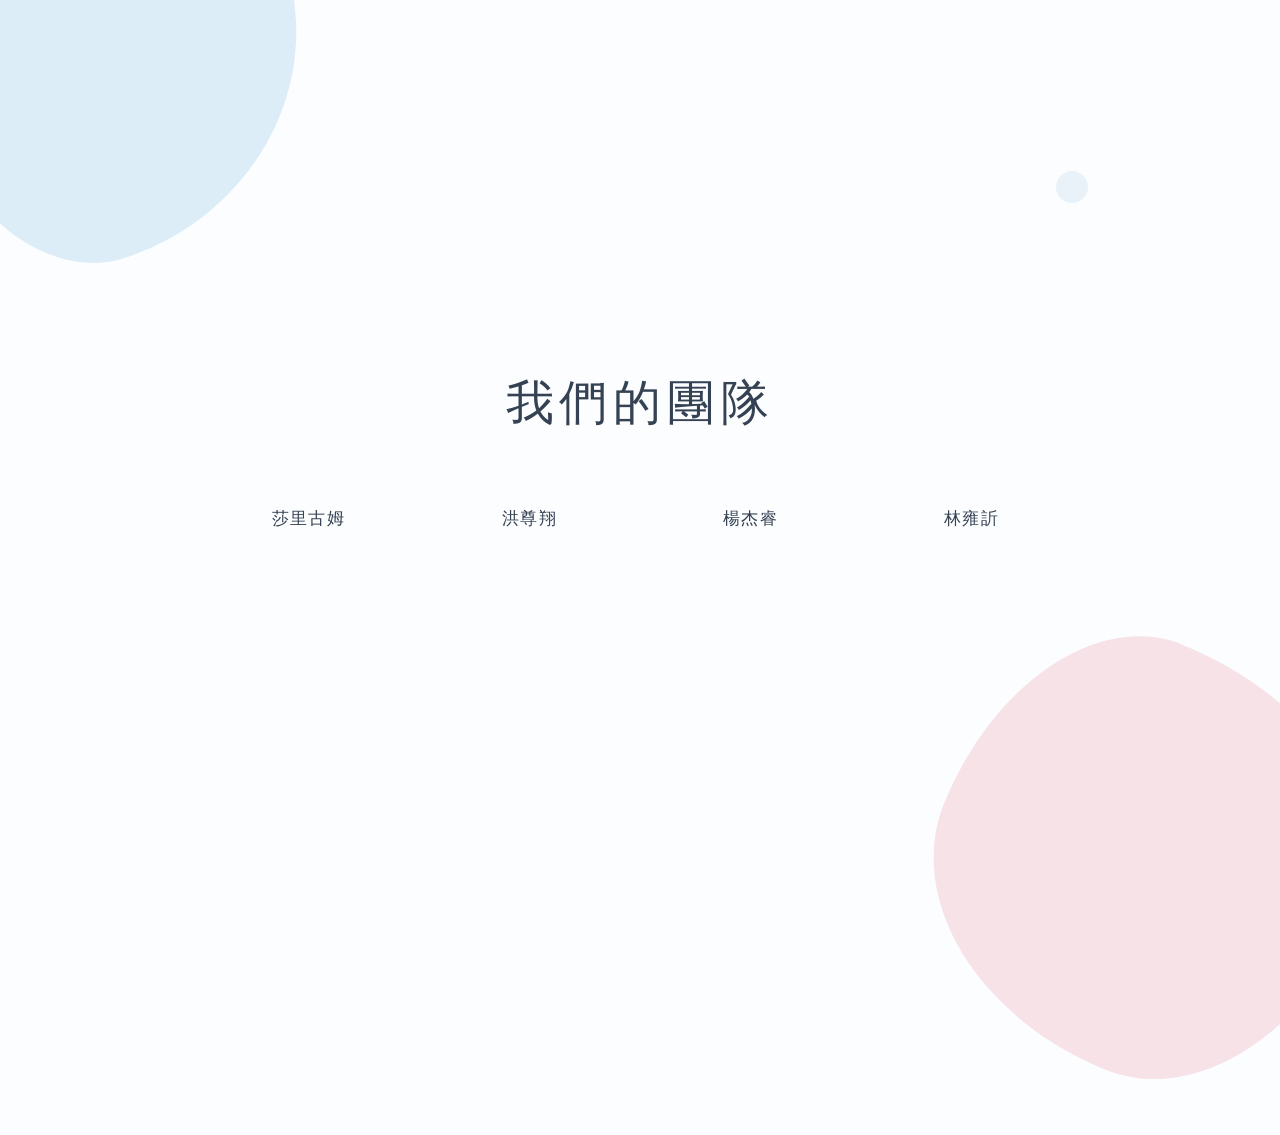
<file: 基礎互動設計 聯絡團隊/index.html>
<!doctype html>
<html lang="zh-Hant">
  <head>
    <meta charset="utf-8" />
    <meta name="viewport" content="width=device-width, initial-scale=1" />
    <meta name="theme-color" content="#fcfdff" />
    <title>我們的團隊</title>
    <style>
      :root {
        color-scheme: light;
        --ink: #354253;
        --blue: #dcedf8;
        --pink: #f7e2e8;
      }

      * {
        box-sizing: border-box;
      }

      body {
        position: relative;
        display: grid;
        min-height: 100vh;
        margin: 0;
        overflow: hidden;
        place-items: center;
        color: var(--ink);
        background: #fcfdff;
        font-family:
          "Noto Sans TC", "PingFang TC", "Microsoft JhengHei", sans-serif;
        -webkit-font-smoothing: antialiased;
      }

      .shape {
        position: absolute;
        z-index: -1;
        pointer-events: none;
      }

      .shape-blue {
        top: -15vmin;
        left: -9vmin;
        width: 43vmin;
        height: 43vmin;
        border-radius: 42% 58% 63% 37% / 46% 41% 59% 54%;
        background: var(--blue);
        transform: rotate(-18deg);
      }

      .shape-pink {
        right: -9vmin;
        bottom: -19vmin;
        width: 47vmin;
        height: 47vmin;
        border-radius: 38% 62% 41% 59% / 56% 43% 57% 44%;
        background: var(--pink);
        transform: rotate(22deg);
      }

      .shape-small {
        top: 19%;
        right: 15%;
        width: 32px;
        height: 32px;
        border-radius: 50%;
        background: #e8f2f8;
      }

      main {
        width: min(860px, calc(100% - 48px));
        padding: 48px 0;
        text-align: center;
      }

      h1 {
        margin: 0 0 72px;
        font-size: clamp(32px, 5vw, 48px);
        font-weight: 500;
        letter-spacing: 0.12em;
      }

      .members {
        display: grid;
        grid-template-columns: repeat(4, minmax(0, 1fr));
        gap: 24px;
      }

      .members p {
        margin: 0;
        font-size: 17px;
        letter-spacing: 0.08em;
      }

      @media (max-width: 600px) {
        main {
          width: min(420px, calc(100% - 48px));
        }

        h1 {
          margin-bottom: 48px;
        }

        .members {
          grid-template-columns: repeat(2, minmax(0, 1fr));
          gap: 32px 16px;
        }

        .shape-blue {
          width: 55vmin;
          height: 55vmin;
        }

        .shape-pink {
          width: 58vmin;
          height: 58vmin;
        }

        .shape-small {
          top: 14%;
          right: 12%;
          width: 22px;
          height: 22px;
        }
      }
    </style>
  </head>
  <body>
    <div class="shape shape-blue" aria-hidden="true"></div>
    <div class="shape shape-pink" aria-hidden="true"></div>
    <div class="shape shape-small" aria-hidden="true"></div>
    <main>
      <h1>我們的團隊</h1>
      <section class="members" aria-label="團隊成員">
        <p>莎里古姆</p>
        <p>洪尊翔</p>
        <p>楊杰睿</p>
        <p>林雍訢</p>
      </section>
    </main>
  </body>
</html>
</file>
